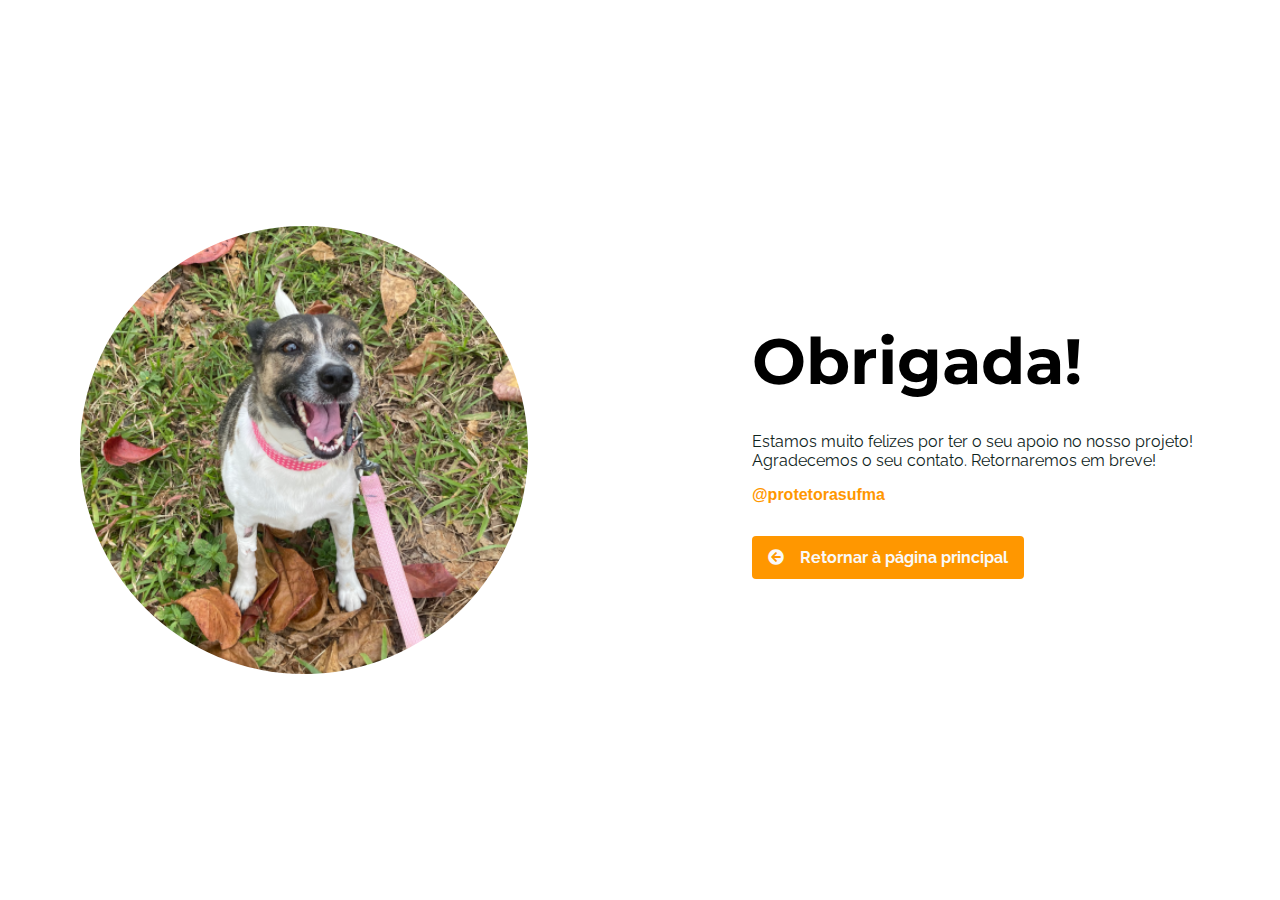
<file: agradecimento.html>
<!DOCTYPE html>
<html lang="pt-br">
<head>
    <meta charset="UTF-8">
    <meta http-equiv="X-UA-Compatible" content="IE=edge">
    <meta name="viewport" content="width=device-width, initial-scale=1.0">
    <link rel="shortcut icon" href="./assets/img/favicon.ico" type="image/x-icon">
    <title>Protetoras - UFMA</title>

    <!-- Estilos -->
    <link rel="stylesheet" href="assets/css/reset.css">
    <link rel="stylesheet" href="./assets/css/style.css">
    <link rel="stylesheet" href="assets/css/container.css">
    <link rel="stylesheet" href="assets/css/titulo.css">
    <link rel="stylesheet" href="assets/css/text.css">

    <link rel="stylesheet" href="assets/css/agradecimento/agradecimento.css">

    <!-- Fontes -->
    <link rel="preconnect" href="https://fonts.googleapis.com">
    <link rel="preconnect" href="https://fonts.gstatic.com" crossorigin>
    <link href="https://fonts.googleapis.com/css2?family=Montserrat:wght@300;400;700&display=swap" rel="stylesheet">


    <link href="https://fonts.googleapis.com/css2?family=Raleway:wght@300;400;700&display=swap" rel="stylesheet">

    <link rel="preconnect" href="https://fonts.googleapis.com">
    <link rel="preconnect" href="https://fonts.gstatic.com" crossorigin>
    <link href="https://fonts.googleapis.com/css2?family=Caveat+Brush&display=swap" rel="stylesheet">

    <link rel="preconnect" href="https://fonts.googleapis.com">
    <link rel="preconnect" href="https://fonts.gstatic.com" crossorigin>
    <link href="https://fonts.googleapis.com/css2?family=Caveat+Brush&family=Open+Sans:wght@500&display=swap" rel="stylesheet">

     <!-- Ícones-->
     <link rel="stylesheet" href="https://cdnjs.cloudflare.com/ajax/libs/font-awesome/5.15.4/css/all.min.css">

</head>
<body>
    <div class="container container--agradecimento">
        <div class="agradecimento__texto">
            <h1 class="titulo titulo--agradecimento">Obrigada!</h1>
            <p class="text text--agradecimento">Estamos muito felizes por ter o seu apoio no nosso projeto! Agradecemos o seu contato. Retornaremos em breve!  <a class="link__agradecimento" href="https://www.instagram.com/protetorasufma/" target="_blank">@protetorasufma</a></p>
           
            <a class="agradecimento__botao" href="index.html"><i class="fas fa-arrow-circle-left botao__icone"></i>Retornar à página principal</a>
        </div>
        <img src="assets/img/agradecimento/agradecimento.png" alt="Cachorro sorridente olhando para a câmera" class="agradecimento__img">
    </div>
</body>
</html>
</file>
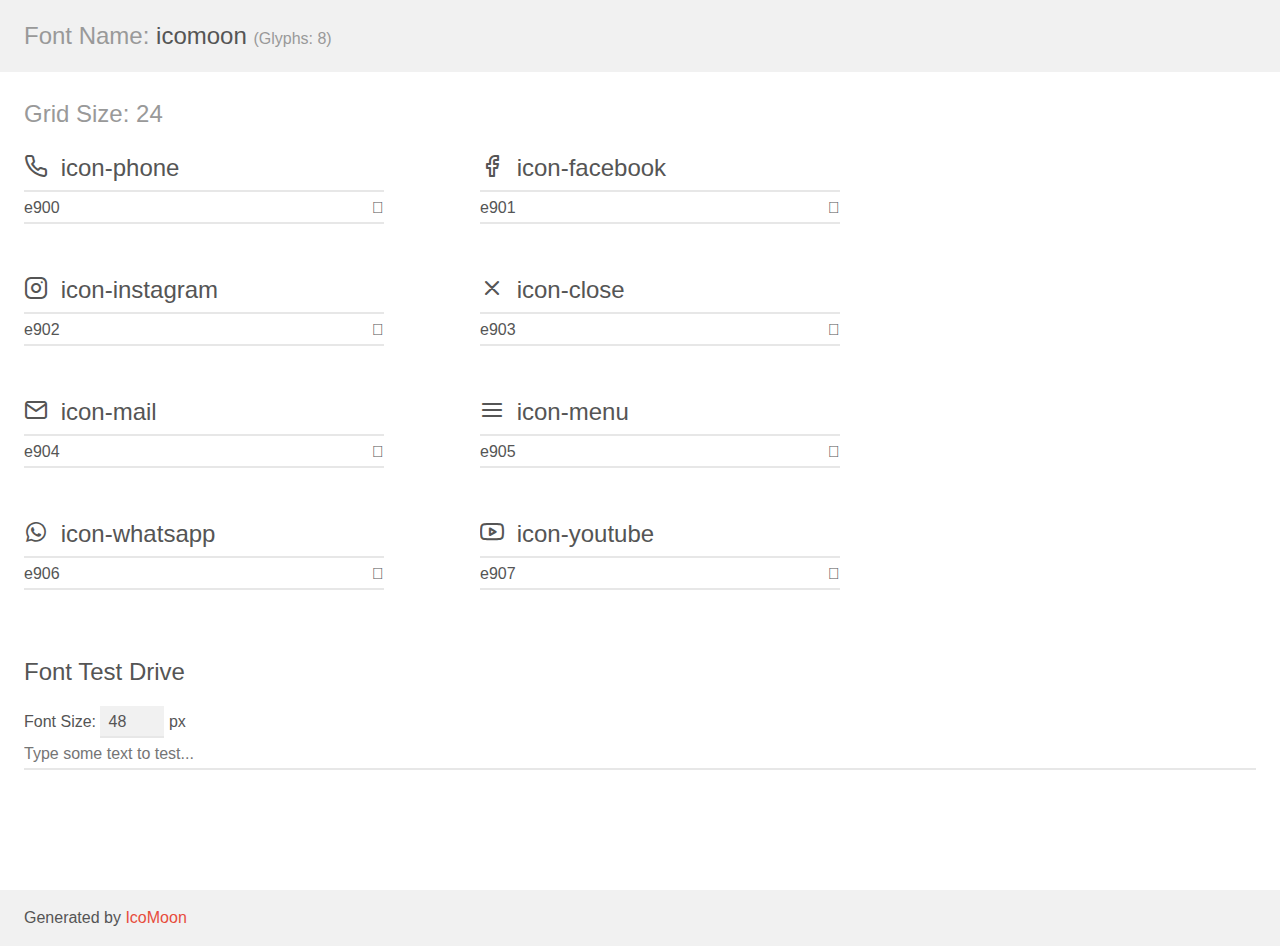
<file: assets/fonts/demo.html>
<!doctype html>
<html>
<head>
    <meta charset="utf-8">
    <title>IcoMoon Demo</title>
    <meta name="description" content="An Icon Font Generated By IcoMoon.io">
    <meta name="viewport" content="width=device-width, initial-scale=1">
    <link rel="stylesheet" href="demo-files/demo.css">
    <link rel="stylesheet" href="style.css"></head>
<body>
    <div class="bgc1 clearfix">
        <h1 class="mhmm mvm"><span class="fgc1">Font Name:</span> icomoon <small class="fgc1">(Glyphs:&nbsp;8)</small></h1>
    </div>
    <div class="clearfix mhl ptl">
        <h1 class="mvm mtn fgc1">Grid Size: 24</h1>
        <div class="glyph fs1">
            <div class="clearfix bshadow0 pbs">
                <span class="icon-phone"></span>
                <span class="mls"> icon-phone</span>
            </div>
            <fieldset class="fs0 size1of1 clearfix hidden-false">
                <input type="text" readonly value="e900" class="unit size1of2" />
                <input type="text" maxlength="1" readonly value="&#xe900;" class="unitRight size1of2 talign-right" />
            </fieldset>
            <div class="fs0 bshadow0 clearfix hidden-true">
                <span class="unit pvs fgc1">liga: </span>
                <input type="text" readonly value="" class="liga unitRight" />
            </div>
        </div>
        <div class="glyph fs1">
            <div class="clearfix bshadow0 pbs">
                <span class="icon-facebook"></span>
                <span class="mls"> icon-facebook</span>
            </div>
            <fieldset class="fs0 size1of1 clearfix hidden-false">
                <input type="text" readonly value="e901" class="unit size1of2" />
                <input type="text" maxlength="1" readonly value="&#xe901;" class="unitRight size1of2 talign-right" />
            </fieldset>
            <div class="fs0 bshadow0 clearfix hidden-true">
                <span class="unit pvs fgc1">liga: </span>
                <input type="text" readonly value="" class="liga unitRight" />
            </div>
        </div>
        <div class="glyph fs1">
            <div class="clearfix bshadow0 pbs">
                <span class="icon-instagram"></span>
                <span class="mls"> icon-instagram</span>
            </div>
            <fieldset class="fs0 size1of1 clearfix hidden-false">
                <input type="text" readonly value="e902" class="unit size1of2" />
                <input type="text" maxlength="1" readonly value="&#xe902;" class="unitRight size1of2 talign-right" />
            </fieldset>
            <div class="fs0 bshadow0 clearfix hidden-true">
                <span class="unit pvs fgc1">liga: </span>
                <input type="text" readonly value="" class="liga unitRight" />
            </div>
        </div>
        <div class="glyph fs1">
            <div class="clearfix bshadow0 pbs">
                <span class="icon-close"></span>
                <span class="mls"> icon-close</span>
            </div>
            <fieldset class="fs0 size1of1 clearfix hidden-false">
                <input type="text" readonly value="e903" class="unit size1of2" />
                <input type="text" maxlength="1" readonly value="&#xe903;" class="unitRight size1of2 talign-right" />
            </fieldset>
            <div class="fs0 bshadow0 clearfix hidden-true">
                <span class="unit pvs fgc1">liga: </span>
                <input type="text" readonly value="" class="liga unitRight" />
            </div>
        </div>
        <div class="glyph fs1">
            <div class="clearfix bshadow0 pbs">
                <span class="icon-mail"></span>
                <span class="mls"> icon-mail</span>
            </div>
            <fieldset class="fs0 size1of1 clearfix hidden-false">
                <input type="text" readonly value="e904" class="unit size1of2" />
                <input type="text" maxlength="1" readonly value="&#xe904;" class="unitRight size1of2 talign-right" />
            </fieldset>
            <div class="fs0 bshadow0 clearfix hidden-true">
                <span class="unit pvs fgc1">liga: </span>
                <input type="text" readonly value="" class="liga unitRight" />
            </div>
        </div>
        <div class="glyph fs1">
            <div class="clearfix bshadow0 pbs">
                <span class="icon-menu"></span>
                <span class="mls"> icon-menu</span>
            </div>
            <fieldset class="fs0 size1of1 clearfix hidden-false">
                <input type="text" readonly value="e905" class="unit size1of2" />
                <input type="text" maxlength="1" readonly value="&#xe905;" class="unitRight size1of2 talign-right" />
            </fieldset>
            <div class="fs0 bshadow0 clearfix hidden-true">
                <span class="unit pvs fgc1">liga: </span>
                <input type="text" readonly value="" class="liga unitRight" />
            </div>
        </div>
        <div class="glyph fs1">
            <div class="clearfix bshadow0 pbs">
                <span class="icon-whatsapp"></span>
                <span class="mls"> icon-whatsapp</span>
            </div>
            <fieldset class="fs0 size1of1 clearfix hidden-false">
                <input type="text" readonly value="e906" class="unit size1of2" />
                <input type="text" maxlength="1" readonly value="&#xe906;" class="unitRight size1of2 talign-right" />
            </fieldset>
            <div class="fs0 bshadow0 clearfix hidden-true">
                <span class="unit pvs fgc1">liga: </span>
                <input type="text" readonly value="" class="liga unitRight" />
            </div>
        </div>
        <div class="glyph fs1">
            <div class="clearfix bshadow0 pbs">
                <span class="icon-youtube"></span>
                <span class="mls"> icon-youtube</span>
            </div>
            <fieldset class="fs0 size1of1 clearfix hidden-false">
                <input type="text" readonly value="e907" class="unit size1of2" />
                <input type="text" maxlength="1" readonly value="&#xe907;" class="unitRight size1of2 talign-right" />
            </fieldset>
            <div class="fs0 bshadow0 clearfix hidden-true">
                <span class="unit pvs fgc1">liga: </span>
                <input type="text" readonly value="" class="liga unitRight" />
            </div>
        </div>
    </div>

    <!--[if gt IE 8]><!-->
    <div class="mhl clearfix mbl">
        <h1>Font Test Drive</h1>
        <label>
            Font Size: <input id="fontSize" type="number" class="textbox0 mbm"
            min="8" value="48" />
            px
        </label>
        <input id="testText" type="text" class="phl size1of1 mvl"
        placeholder="Type some text to test..." value=""/>
        <div id="testDrive" class="icon-" style="font-family: icomoon">&nbsp;
        </div>
    </div>
    <!--<![endif]-->
    <div class="bgc1 clearfix">
        <p class="mhl">Generated by <a href="https://icomoon.io/app">IcoMoon</a></p>
    </div>

    <script src="demo-files/demo.js"></script>
</body>
</html>
</file>
<file: assets/css/style.css>
html{
  scroll-behavior: smooth;
}

body, html{
  overflow-x:hidden;
  
}
</file>
<file: assets/css/container.css>
.container{
  margin-left: 1.5rem;
  margin-right: 1.5rem;
  
}

@media screen and (min-width:768px){
  .container {
    margin-left: 3rem;
    margin-right: 3rem;
  } 
}

@media screen and (min-width:963px){
  .container {
    max-width: 1120px;
    margin-left: auto;
    margin-right: auto;
  } 
}
</file>
<file: assets/css/titulo.css>
.titulo{
  font-family: 'Montserrat', cursive;
  
}
</file>
<file: assets/css/text.css>
.text{
  font-family: Raleway, sans-serif;
  color:  #0F241D;
}
</file>
<file: assets/css/agradecimento/agradecimento.css>
.container--agradecimento {
    display: flex;
    flex-direction: column;
    align-items: center;
    gap: 2rem;
    height: 100vh;
    justify-content: center;
}

.agradecimento__texto {
    display: flex;
    flex-direction: column;
    align-items: center;
    gap: 2rem;
    text-align: center;
}

.link__agradecimento {
    color: #FF9700;
    font: 700 1rem "DM Sans", sans-serif;
    display: block;
    margin-top: 1rem;
}

.agradecimento__botao{
    background: #FF9700;
    color:#F9F9F9;
    display: inline-flex;
    font-family: Raleway, sans-serif;
    font-size: 1rem;
    font-weight: bold;
    align-items: center;
    padding: 0.75em 1em;
    border-radius: 0.25rem;
}

.botao__icone {
    margin-right: 1rem;
}

.agradecimento__img {
    width: 80%;
    border-radius: 50%;
}

@media  screen and (min-width: 900px) {

    .container--agradecimento {
        flex-direction: row-reverse;
        align-items:center;
        justify-content: space-between;
        gap: 2rem;
    }

    .agradecimento__texto {
        align-items: flex-start;
        max-width: 40%;
        text-align: left;
        justify-content: center;
    }

    .titulo--agradecimento {
       font-size: 4rem;
    }
    
    .agradecimento__img {
        width: 40%;
    }

}
</file>
<file: assets/fonts/demo-files/demo.css>
body {
  padding: 0;
  margin: 0;
  font-family: sans-serif;
  font-size: 1em;
  line-height: 1.5;
  color: #555;
  background: #fff;
}
h1 {
  font-size: 1.5em;
  font-weight: normal;
}
small {
  font-size: .66666667em;
}
a {
  color: #e74c3c;
  text-decoration: none;
}
a:hover, a:focus {
  box-shadow: 0 1px #e74c3c;
}
.bshadow0, input {
  box-shadow: inset 0 -2px #e7e7e7;
}
input:hover {
  box-shadow: inset 0 -2px #ccc;
}
input, fieldset {
  font-family: sans-serif;
  font-size: 1em;
  margin: 0;
  padding: 0;
  border: 0;
}
input {
  color: inherit;
  line-height: 1.5;
  height: 1.5em;
  padding: .25em 0;
}
input:focus {
  outline: none;
  box-shadow: inset 0 -2px #449fdb;
}
.glyph {
  font-size: 16px;
  width: 15em;
  padding-bottom: 1em;
  margin-right: 4em;
  margin-bottom: 1em;
  float: left;
  overflow: hidden;
}
.liga {
  width: 80%;
  width: calc(100% - 2.5em);
}
.talign-right {
  text-align: right;
}
.talign-center {
  text-align: center;
}
.bgc1 {
  background: #f1f1f1;
}
.fgc1 {
  color: #999;
}
.fgc0 {
  color: #000;
}
p {
  margin-top: 1em;
  margin-bottom: 1em;
}
.mvm {
  margin-top: .75em;
  margin-bottom: .75em;
}
.mtn {
  margin-top: 0;
}
.mtl, .mal {
  margin-top: 1.5em;
}
.mbl, .mal {
  margin-bottom: 1.5em;
}
.mal, .mhl {
  margin-left: 1.5em;
  margin-right: 1.5em;
}
.mhmm {
  margin-left: 1em;
  margin-right: 1em;
}
.mls {
  margin-left: .25em;
}
.ptl {
  padding-top: 1.5em;
}
.pbs, .pvs {
  padding-bottom: .25em;
}
.pvs, .pts {
  padding-top: .25em;
}
.unit {
  float: left;
}
.unitRight {
  float: right;
}
.size1of2 {
  width: 50%;
}
.size1of1 {
  width: 100%;
}
.clearfix:before, .clearfix:after {
  content: " ";
  display: table;
}
.clearfix:after {
  clear: both;
}
.hidden-true {
  display: none;
}
.textbox0 {
  width: 3em;
  background: #f1f1f1;
  padding: .25em .5em;
  line-height: 1.5;
  height: 1.5em;
}
#testDrive {
  display: block;
  padding-top: 24px;
  line-height: 1.5;
}
.fs0 {
  font-size: 16px;
}
.fs1 {
  font-size: 24px;
}
</file>
<file: assets/fonts/style.css>
@font-face {
  font-family: 'icomoon';
  src:  url('fonts/icomoon.eot?dfh2w6');
  src:  url('fonts/icomoon.eot?dfh2w6#iefix') format('embedded-opentype'),
    url('fonts/icomoon.ttf?dfh2w6') format('truetype'),
    url('fonts/icomoon.woff?dfh2w6') format('woff'),
    url('fonts/icomoon.svg?dfh2w6#icomoon') format('svg');
  font-weight: normal;
  font-style: normal;
  font-display: block;
}

[class^="icon-"], [class*=" icon-"] {
  /* use !important to prevent issues with browser extensions that change fonts */
  font-family: 'icomoon' !important;
  speak: never;
  font-style: normal;
  font-weight: normal;
  font-variant: normal;
  text-transform: none;
  line-height: 1;

  /* Better Font Rendering =========== */
  -webkit-font-smoothing: antialiased;
  -moz-osx-font-smoothing: grayscale;
}

.icon-phone:before {
  content: "\e900";
}
.icon-facebook:before {
  content: "\e901";
}
.icon-instagram:before {
  content: "\e902";
}
.icon-close:before {
  content: "\e903";
}
.icon-mail:before {
  content: "\e904";
}
.icon-menu:before {
  content: "\e905";
}
.icon-whatsapp:before {
  content: "\e906";
}
.icon-youtube:before {
  content: "\e907";
}
</file>
